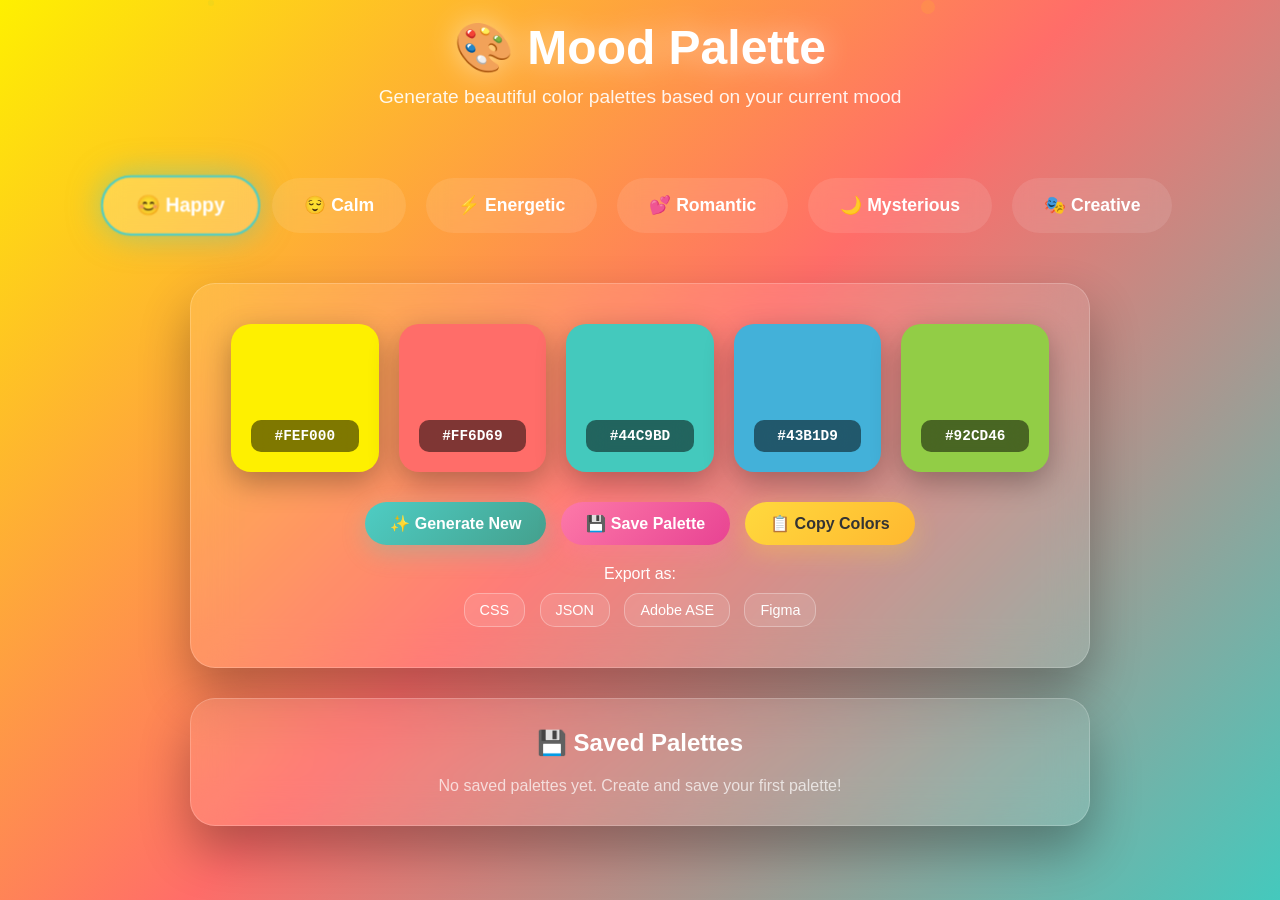
<file: assets/project/index.html/index.html>
<!DOCTYPE html>
<html lang="en">
<head>
    <meta charset="UTF-8">
    <meta name="viewport" content="width=device-width, initial-scale=1.0">
    <title>Mood Palette Generator</title>
    <style>
        * {
            margin: 0;
            padding: 0;
            box-sizing: border-box;
        }

        body {
            font-family: 'Segoe UI', Tahoma, Geneva, Verdana, sans-serif;
            background: linear-gradient(135deg, #667eea 0%, #764ba2 100%);
            min-height: 100vh;
            display: flex;
            flex-direction: column;
            align-items: center;
            padding: 20px;
            color: white;
            overflow-x: hidden;
        }

        .header {
            text-align: center;
            margin-bottom: 40px;
            z-index: 10;
        }

        .header h1 {
            font-size: 3em;
            margin-bottom: 10px;
            text-shadow: 0 0 30px rgba(255, 255, 255, 0.5);
            animation: glow 3s ease-in-out infinite alternate;
        }

        @keyframes glow {
            from { text-shadow: 0 0 30px rgba(255, 255, 255, 0.5); }
            to { text-shadow: 0 0 50px rgba(255, 255, 255, 0.8), 0 0 60px rgba(255, 255, 255, 0.4); }
        }

        .header p {
            font-size: 1.2em;
            opacity: 0.9;
            margin-bottom: 30px;
        }

        .mood-selector {
            display: flex;
            gap: 20px;
            margin-bottom: 50px;
            flex-wrap: wrap;
            justify-content: center;
        }

        .mood-btn {
            padding: 15px 30px;
            font-size: 1.1em;
            border: none;
            border-radius: 50px;
            cursor: pointer;
            transition: all 0.3s cubic-bezier(0.4, 0, 0.2, 1);
            background: rgba(255, 255, 255, 0.1);
            color: white;
            backdrop-filter: blur(10px);
            border: 2px solid transparent;
            font-weight: 600;
            position: relative;
            overflow: hidden;
        }

        .mood-btn::before {
            content: '';
            position: absolute;
            top: 0;
            left: -100%;
            width: 100%;
            height: 100%;
            background: linear-gradient(90deg, transparent, rgba(255, 255, 255, 0.2), transparent);
            transition: left 0.5s;
        }

        .mood-btn:hover::before {
            left: 100%;
        }

        .mood-btn:hover {
            transform: translateY(-5px) scale(1.05);
            box-shadow: 0 15px 35px rgba(0, 0, 0, 0.3);
        }

        .mood-btn.active {
            background: rgba(255, 255, 255, 0.2);
            border-color: #4ecdc4;
            box-shadow: 0 0 30px rgba(78, 205, 196, 0.5);
            transform: scale(1.1);
        }

        .palette-container {
            background: rgba(255, 255, 255, 0.1);
            backdrop-filter: blur(20px);
            border-radius: 25px;
            padding: 40px;
            box-shadow: 0 25px 50px rgba(0, 0, 0, 0.3);
            border: 1px solid rgba(255, 255, 255, 0.2);
            max-width: 900px;
            width: 100%;
            margin-bottom: 30px;
        }

        .palette-display {
            display: grid;
            grid-template-columns: repeat(5, 1fr);
            gap: 20px;
            margin-bottom: 30px;
        }

        .color-card {
            aspect-ratio: 1;
            border-radius: 20px;
            display: flex;
            flex-direction: column;
            justify-content: flex-end;
            padding: 20px;
            cursor: pointer;
            transition: all 0.4s cubic-bezier(0.4, 0, 0.2, 1);
            position: relative;
            overflow: hidden;
            box-shadow: 0 10px 30px rgba(0, 0, 0, 0.3);
        }

        .color-card::before {
            content: '';
            position: absolute;
            top: 0;
            left: 0;
            right: 0;
            bottom: 0;
            background: linear-gradient(135deg, transparent 0%, rgba(255, 255, 255, 0.1) 50%, transparent 100%);
            opacity: 0;
            transition: opacity 0.3s;
        }

        .color-card:hover::before {
            opacity: 1;
        }

        .color-card:hover {
            transform: translateY(-10px) rotate(2deg);
            box-shadow: 0 20px 40px rgba(0, 0, 0, 0.4);
        }

        .color-code {
            background: rgba(0, 0, 0, 0.5);
            color: white;
            padding: 8px 12px;
            border-radius: 10px;
            font-family: 'Courier New', monospace;
            font-weight: bold;
            text-align: center;
            backdrop-filter: blur(10px);
            font-size: 0.9em;
        }

        .controls {
            display: flex;
            gap: 15px;
            justify-content: center;
            flex-wrap: wrap;
            margin-top: 20px;
        }

        .control-btn {
            padding: 12px 25px;
            font-size: 1em;
            border: none;
            border-radius: 25px;
            cursor: pointer;
            transition: all 0.3s ease;
            font-weight: 600;
            position: relative;
            overflow: hidden;
        }

        .primary-btn {
            background: linear-gradient(135deg, #4ecdc4, #44a08d);
            color: white;
            box-shadow: 0 8px 25px rgba(78, 205, 196, 0.3);
        }

        .secondary-btn {
            background: linear-gradient(135deg, #fd79a8, #e84393);
            color: white;
            box-shadow: 0 8px 25px rgba(253, 121, 168, 0.3);
        }

        .accent-btn {
            background: linear-gradient(135deg, #ffd93d, #ffb830);
            color: #333;
            box-shadow: 0 8px 25px rgba(255, 217, 61, 0.3);
        }

        .control-btn:hover {
            transform: translateY(-3px);
            box-shadow: 0 12px 35px rgba(0, 0, 0, 0.4);
        }

        .saved-palettes {
            background: rgba(255, 255, 255, 0.1);
            backdrop-filter: blur(20px);
            border-radius: 25px;
            padding: 30px;
            box-shadow: 0 25px 50px rgba(0, 0, 0, 0.3);
            border: 1px solid rgba(255, 255, 255, 0.2);
            max-width: 900px;
            width: 100%;
        }

        .saved-palettes h3 {
            margin-bottom: 20px;
            text-align: center;
            font-size: 1.5em;
        }

        .saved-palette-item {
            display: flex;
            align-items: center;
            gap: 15px;
            padding: 15px;
            background: rgba(255, 255, 255, 0.1);
            border-radius: 15px;
            margin-bottom: 15px;
            cursor: pointer;
            transition: all 0.3s ease;
        }

        .saved-palette-item:hover {
            background: rgba(255, 255, 255, 0.2);
            transform: translateX(10px);
        }

        .saved-palette-preview {
            display: flex;
            gap: 5px;
        }

        .saved-color {
            width: 30px;
            height: 30px;
            border-radius: 50%;
            border: 2px solid rgba(255, 255, 255, 0.3);
        }

        .palette-info {
            flex: 1;
        }

        .palette-name {
            font-weight: bold;
            margin-bottom: 5px;
        }

        .palette-mood {
            font-size: 0.9em;
            opacity: 0.8;
        }

        .floating-particles {
            position: fixed;
            top: 0;
            left: 0;
            width: 100%;
            height: 100%;
            pointer-events: none;
            z-index: -1;
        }

        .particle {
            position: absolute;
            border-radius: 50%;
            animation: float 6s infinite linear;
            opacity: 0.1;
        }

        @keyframes float {
            0% {
                transform: translateY(100vh) rotate(0deg);
                opacity: 0;
            }
            10% {
                opacity: 0.1;
            }
            90% {
                opacity: 0.1;
            }
            100% {
                transform: translateY(-100px) rotate(360deg);
                opacity: 0;
            }
        }

        .notification {
            position: fixed;
            top: 20px;
            right: 20px;
            background: rgba(78, 205, 196, 0.9);
            color: white;
            padding: 15px 25px;
            border-radius: 10px;
            box-shadow: 0 10px 30px rgba(0, 0, 0, 0.3);
            transform: translateX(400px);
            transition: transform 0.3s ease;
            z-index: 1000;
            backdrop-filter: blur(10px);
        }

        .notification.show {
            transform: translateX(0);
        }

        @media (max-width: 768px) {
            .palette-display {
                grid-template-columns: repeat(3, 1fr);
                gap: 15px;
            }
            
            .mood-selector {
                gap: 10px;
            }
            
            .mood-btn {
                padding: 12px 20px;
                font-size: 1em;
            }
            
            .header h1 {
                font-size: 2.5em;
            }
        }

        .export-options {
            margin-top: 20px;
            text-align: center;
        }

        .format-btn {
            background: rgba(255, 255, 255, 0.1);
            color: white;
            border: 1px solid rgba(255, 255, 255, 0.3);
            padding: 8px 15px;
            margin: 0 5px;
            border-radius: 15px;
            cursor: pointer;
            transition: all 0.3s ease;
            font-size: 0.9em;
        }

        .format-btn:hover {
            background: rgba(255, 255, 255, 0.2);
        }
    </style>
</head>
<body>
    <div class="floating-particles" id="particles"></div>

    <div class="header">
        <h1>🎨 Mood Palette</h1>
        <p>Generate beautiful color palettes based on your current mood</p>
    </div>

    <div class="mood-selector">
        <button class="mood-btn active" data-mood="happy" onclick="selectMood('happy')">😊 Happy</button>
        <button class="mood-btn" data-mood="calm" onclick="selectMood('calm')">😌 Calm</button>
        <button class="mood-btn" data-mood="energetic" onclick="selectMood('energetic')">⚡ Energetic</button>
        <button class="mood-btn" data-mood="romantic" onclick="selectMood('romantic')">💕 Romantic</button>
        <button class="mood-btn" data-mood="mysterious" onclick="selectMood('mysterious')">🌙 Mysterious</button>
        <button class="mood-btn" data-mood="creative" onclick="selectMood('creative')">🎭 Creative</button>
    </div>

    <div class="palette-container">
        <div class="palette-display" id="paletteDisplay">
            <!-- Colors will be generated here -->
        </div>

        <div class="controls">
            <button class="control-btn primary-btn" onclick="generateNewPalette()">
                ✨ Generate New
            </button>
            <button class="control-btn secondary-btn" onclick="savePalette()">
                💾 Save Palette
            </button>
            <button class="control-btn accent-btn" onclick="copyPalette()">
                📋 Copy Colors
            </button>
        </div>

        <div class="export-options">
            <p style="margin-bottom: 10px;">Export as:</p>
            <button class="format-btn" onclick="exportPalette('css')">CSS</button>
            <button class="format-btn" onclick="exportPalette('json')">JSON</button>
            <button class="format-btn" onclick="exportPalette('adobe')">Adobe ASE</button>
            <button class="format-btn" onclick="exportPalette('figma')">Figma</button>
        </div>
    </div>

    <div class="saved-palettes">
        <h3>💾 Saved Palettes</h3>
        <div id="savedPalettes">
            <!-- Saved palettes will appear here -->
        </div>
    </div>

    <div class="notification" id="notification">
        Palette copied to clipboard!
    </div>

    <script>
        let currentMood = 'happy';
        let currentPalette = [];
        let savedPalettes = JSON.parse(localStorage.getItem('moodPalettes')) || [];

        // Mood-based color schemes
        const moodColors = {
            happy: {
                base: ['#FFD93D', '#FF6B6B', '#4ECDC4', '#45B7D1', '#96CEB4'],
                variants: ['#FFF200', '#FF5722', '#00BCD4', '#2196F3', '#8BC34A']
            },
            calm: {
                base: ['#A8E6CF', '#88D8C0', '#70A1FF', '#5352ED', '#C7ECEE'],
                variants: ['#B8E6B8', '#70C1B3', '#5DADE2', '#6C5CE7', '#DFF5F2']
            },
            energetic: {
                base: ['#FF3838', '#FF9F43', '#FFDD59', '#54A0FF', '#5F27CD'],
                variants: ['#FF6B35', '#FFA726', '#FFEB3B', '#42A5F5', '#8E24AA']
            },
            romantic: {
                base: ['#FD79A8', '#FDCB6E', '#E17055', '#81ECEC', '#FAB1A0'],
                variants: ['#F48FB1', '#FFB74D', '#FF8A65', '#4DD0E1', '#FFAB91']
            },
            mysterious: {
                base: ['#2D3436', '#636E72', '#6C5CE7', '#A29BFE', '#74B9FF'],
                variants: ['#34495E', '#7F8C8D', '#9B59B6', '#BB6BD9', '#3498DB']
            },
            creative: {
                base: ['#00B894', '#00CEC9', '#6C5CE7', '#FD79A8', '#FDCB6E'],
                variants: ['#1DD1A1', '#55EFC4', '#A29BFE', '#FF7675', '#F39C12']
            }
        };

        // Initialize the app
        function init() {
            generateNewPalette();
            displaySavedPalettes();
            createFloatingParticles();
            updateBackgroundGradient();
        }

        function selectMood(mood) {
            currentMood = mood;
            
            // Update active button
            document.querySelectorAll('.mood-btn').forEach(btn => {
                btn.classList.remove('active');
            });
            document.querySelector(`[data-mood="${mood}"]`).classList.add('active');
            
            generateNewPalette();
            updateBackgroundGradient();
        }

        function generateNewPalette() {
            const colors = moodColors[currentMood];
            const baseColors = colors.base;
            const variantColors = colors.variants;
            
            // Generate 5 colors mixing base and variants
            currentPalette = [];
            for (let i = 0; i < 5; i++) {
                const useBase = Math.random() > 0.3;
                const colorArray = useBase ? baseColors : variantColors;
                let color = colorArray[i] || colorArray[Math.floor(Math.random() * colorArray.length)];
                
                // Add slight variation
                color = adjustColor(color);
                currentPalette.push(color);
            }
            
            displayPalette();
            animatePaletteChange();
        }

        function adjustColor(hex) {
            // Convert hex to RGB
            const r = parseInt(hex.slice(1, 3), 16);
            const g = parseInt(hex.slice(3, 5), 16);
            const b = parseInt(hex.slice(5, 7), 16);
            
            // Add slight random variation
            const variation = 20;
            const newR = Math.max(0, Math.min(255, r + (Math.random() - 0.5) * variation));
            const newG = Math.max(0, Math.min(255, g + (Math.random() - 0.5) * variation));
            const newB = Math.max(0, Math.min(255, b + (Math.random() - 0.5) * variation));
            
            // Convert back to hex
            return `#${Math.round(newR).toString(16).padStart(2, '0')}${Math.round(newG).toString(16).padStart(2, '0')}${Math.round(newB).toString(16).padStart(2, '0')}`;
        }

        function displayPalette() {
            const paletteDisplay = document.getElementById('paletteDisplay');
            paletteDisplay.innerHTML = '';
            
            currentPalette.forEach((color, index) => {
                const colorCard = document.createElement('div');
                colorCard.className = 'color-card';
                colorCard.style.backgroundColor = color;
                colorCard.style.animationDelay = `${index * 0.1}s`;
                
                colorCard.innerHTML = `
                    <div class="color-code">${color.toUpperCase()}</div>
                `;
                
                colorCard.addEventListener('click', () => copyColor(color));
                paletteDisplay.appendChild(colorCard);
            });
        }

        function animatePaletteChange() {
            const cards = document.querySelectorAll('.color-card');
            cards.forEach((card, index) => {
                card.style.transform = 'scale(0) rotate(180deg)';
                card.style.opacity = '0';
                
                setTimeout(() => {
                    card.style.transform = 'scale(1) rotate(0deg)';
                    card.style.opacity = '1';
                    card.style.transition = 'all 0.5s cubic-bezier(0.68, -0.55, 0.265, 1.55)';
                }, index * 100);
            });
        }

        function copyColor(color) {
            navigator.clipboard.writeText(color).then(() => {
                showNotification(`Color ${color} copied!`);
            });
        }

        function copyPalette() {
            const paletteText = currentPalette.join(', ');
            navigator.clipboard.writeText(paletteText).then(() => {
                showNotification('Palette copied to clipboard!');
            });
        }

        function savePalette() {
            const paletteName = prompt('Enter a name for this palette:') || `${currentMood} Palette ${Date.now()}`;
            
            const palette = {
                id: Date.now(),
                name: paletteName,
                mood: currentMood,
                colors: [...currentPalette],
                created: new Date().toLocaleDateString()
            };
            
            savedPalettes.unshift(palette);
            localStorage.setItem('moodPalettes', JSON.stringify(savedPalettes));
            displaySavedPalettes();
            showNotification('Palette saved successfully!');
        }

        function displaySavedPalettes() {
            const container = document.getElementById('savedPalettes');
            container.innerHTML = '';
            
            if (savedPalettes.length === 0) {
                container.innerHTML = '<p style="text-align: center; opacity: 0.7;">No saved palettes yet. Create and save your first palette!</p>';
                return;
            }
            
            savedPalettes.slice(0, 10).forEach(palette => {
                const item = document.createElement('div');
                item.className = 'saved-palette-item';
                item.onclick = () => loadPalette(palette);
                
                item.innerHTML = `
                    <div class="saved-palette-preview">
                        ${palette.colors.map(color => `<div class="saved-color" style="background-color: ${color}"></div>`).join('')}
                    </div>
                    <div class="palette-info">
                        <div class="palette-name">${palette.name}</div>
                        <div class="palette-mood">${palette.mood} mood • ${palette.created}</div>
                    </div>
                `;
                
                container.appendChild(item);
            });
        }

        function loadPalette(palette) {
            currentPalette = [...palette.colors];
            currentMood = palette.mood;
            
            // Update active mood button
            document.querySelectorAll('.mood-btn').forEach(btn => btn.classList.remove('active'));
            document.querySelector(`[data-mood="${palette.mood}"]`).classList.add('active');
            
            displayPalette();
            animatePaletteChange();
            updateBackgroundGradient();
            showNotification(`Loaded "${palette.name}"`);
        }

        function exportPalette(format) {
            let exportData = '';
            const filename = `mood-palette-${currentMood}-${Date.now()}`;
            
            switch (format) {
                case 'css':
                    exportData = `:root {\n${currentPalette.map((color, i) => `  --color-${i + 1}: ${color};`).join('\n')}\n}`;
                    downloadFile(`${filename}.css`, exportData);
                    break;
                    
                case 'json':
                    exportData = JSON.stringify({
                        name: `${currentMood} Palette`,
                        mood: currentMood,
                        colors: currentPalette,
                        created: new Date().toISOString()
                    }, null, 2);
                    downloadFile(`${filename}.json`, exportData);
                    break;
                    
                case 'adobe':
                    showNotification('Adobe ASE export coming soon!');
                    break;
                    
                case 'figma':
                    exportData = currentPalette.map((color, i) => `Color ${i + 1}: ${color}`).join('\n');
                    downloadFile(`${filename}.txt`, exportData);
                    break;
            }
        }

        function downloadFile(filename, content) {
            const blob = new Blob([content], { type: 'text/plain' });
            const url = URL.createObjectURL(blob);
            const a = document.createElement('a');
            a.href = url;
            a.download = filename;
            a.click();
            URL.revokeObjectURL(url);
            showNotification(`${filename} downloaded!`);
        }

        function showNotification(message) {
            const notification = document.getElementById('notification');
            notification.textContent = message;
            notification.classList.add('show');
            
            setTimeout(() => {
                notification.classList.remove('show');
            }, 3000);
        }

        function updateBackgroundGradient() {
            if (currentPalette.length >= 2) {
                document.body.style.background = `linear-gradient(135deg, ${currentPalette[0]} 0%, ${currentPalette[1]} 50%, ${currentPalette[2] || currentPalette[0]} 100%)`;
            }
        }

        function createFloatingParticles() {
            const container = document.getElementById('particles');
            
            setInterval(() => {
                if (currentPalette.length === 0) return;
                
                const particle = document.createElement('div');
                particle.className = 'particle';
                
                const size = Math.random() * 10 + 5;
                const color = currentPalette[Math.floor(Math.random() * currentPalette.length)];
                const startX = Math.random() * window.innerWidth;
                const duration = Math.random() * 3 + 4;
                
                particle.style.width = `${size}px`;
                particle.style.height = `${size}px`;
                particle.style.backgroundColor = color;
                particle.style.left = `${startX}px`;
                particle.style.animationDuration = `${duration}s`;
                
                container.appendChild(particle);
                
                setTimeout(() => {
                    particle.remove();
                }, duration * 1000);
            }, 500);
        }

        // Initialize the app when page loads
        window.addEventListener('load', init);
    </script>
</body>
</html>
</file>
